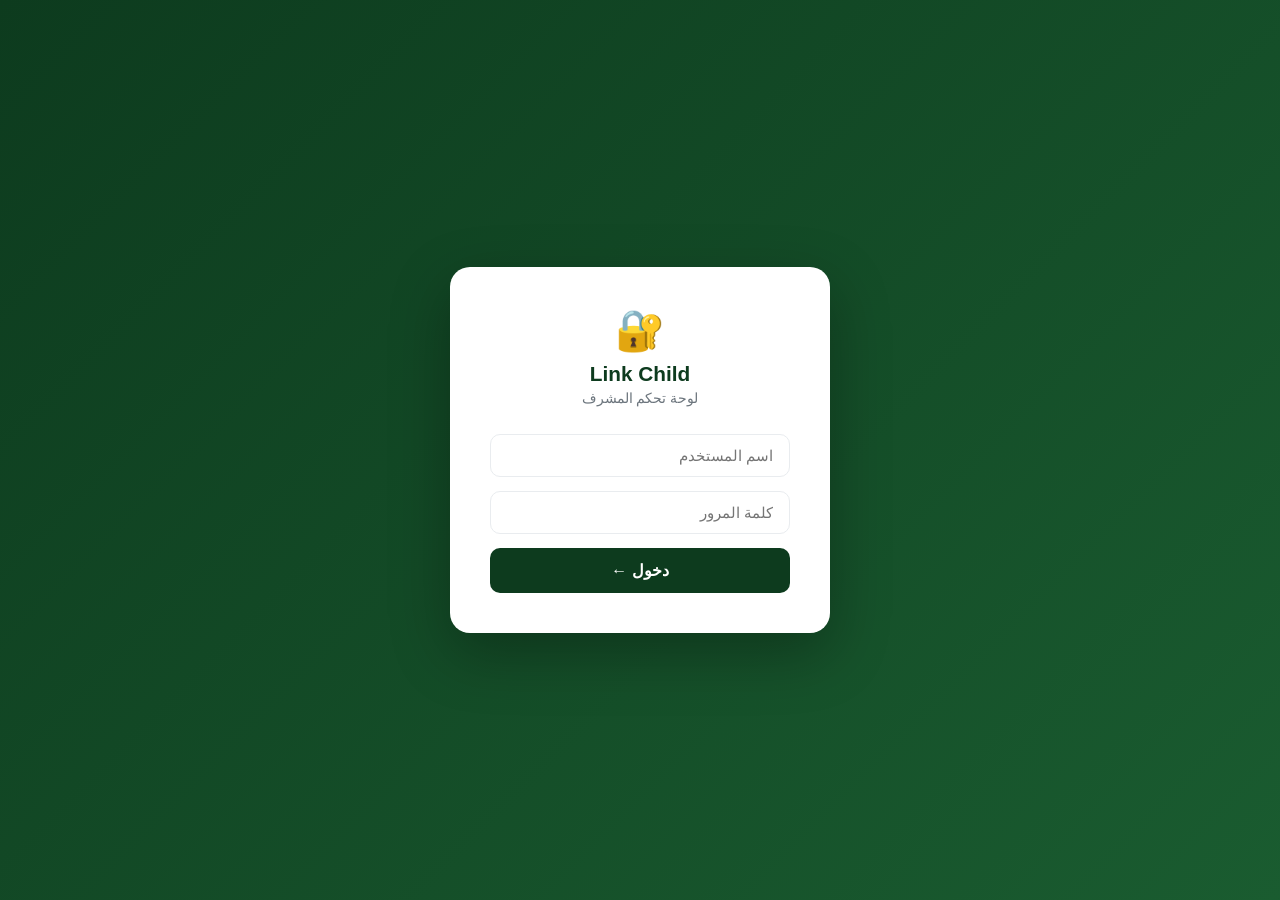
<file: admin.html>
<!DOCTYPE html>
<html lang="ar" dir="rtl">
<head>
<meta charset="UTF-8">
<meta name="viewport" content="width=device-width, initial-scale=1.0">
<title>Link Child — لوحة التحكم</title>
<meta name="robots" content="noindex, nofollow">
<style>
:root {
  --g1:#0D3B1E; --g2:#1a5c30; --g3:#28a745;
  --gold:#F9A825; --bg:#f4f6f9; --card:#fff;
  --text:#1a1a2e; --muted:#6c757d; --red:#dc3545;
  --border:#e9ecef;
}
* { margin:0; padding:0; box-sizing:border-box; }
body { font-family:'Segoe UI',Tahoma,sans-serif; background:var(--bg); color:var(--text); direction:rtl; }

/* ── Sidebar ── */
.sidebar {
  position: fixed; right:0; top:0; bottom:0; width:240px;
  background:var(--g1); color:white; padding:0;
  display:flex; flex-direction:column; z-index:100;
}
.sidebar-logo {
  padding:24px 20px; border-bottom:1px solid rgba(255,255,255,.1);
  font-size:1.1rem; font-weight:900; display:flex; align-items:center; gap:10px;
}
.sidebar-logo span { color:var(--gold); }
.sidebar-nav { flex:1; padding:16px 0; }
.nav-link {
  display:flex; align-items:center; gap:12px;
  padding:12px 20px; color:rgba(255,255,255,.75);
  cursor:pointer; transition:all .2s; border-right:3px solid transparent;
  font-size:.9rem;
}
.nav-link:hover, .nav-link.active {
  background:rgba(255,255,255,.1); color:white;
  border-right-color:var(--gold);
}
.nav-link .icon { font-size:1.1rem; width:22px; text-align:center; }
.sidebar-footer {
  padding:16px 20px; border-top:1px solid rgba(255,255,255,.1);
  font-size:.8rem; color:rgba(255,255,255,.5);
}

/* ── Main ── */
.main { margin-right:240px; padding:24px; min-height:100vh; }
.topbar {
  display:flex; align-items:center; justify-content:space-between;
  margin-bottom:28px;
}
.page-title { font-size:1.4rem; font-weight:900; color:var(--g1); }
.topbar-right { display:flex; align-items:center; gap:12px; }
.admin-badge {
  background:var(--g1); color:white; padding:6px 14px;
  border-radius:20px; font-size:.8rem; font-weight:700;
}
.logout-btn {
  background:var(--red); color:white; border:none; padding:8px 16px;
  border-radius:8px; cursor:pointer; font-size:.85rem; font-weight:700;
}

/* ── Stats Cards ── */
.stats-grid {
  display:grid; grid-template-columns:repeat(auto-fit,minmax(200px,1fr));
  gap:16px; margin-bottom:28px;
}
.stat-card {
  background:var(--card); border-radius:14px;
  padding:20px; box-shadow:0 2px 12px rgba(0,0,0,.06);
  display:flex; align-items:center; gap:16px;
}
.stat-icon {
  width:52px; height:52px; border-radius:12px;
  display:flex; align-items:center; justify-content:center;
  font-size:1.5rem;
}
.stat-icon.green  { background:#d4edda; }
.stat-icon.yellow { background:#fff3cd; }
.stat-icon.blue   { background:#cce5ff; }
.stat-icon.red    { background:#f8d7da; }
.stat-num { font-size:1.8rem; font-weight:900; line-height:1; }
.stat-label { font-size:.8rem; color:var(--muted); margin-top:2px; }

/* ── Table ── */
.card {
  background:var(--card); border-radius:14px;
  box-shadow:0 2px 12px rgba(0,0,0,.06); margin-bottom:20px;
  overflow:hidden;
}
.card-header {
  padding:16px 20px; border-bottom:1px solid var(--border);
  display:flex; align-items:center; justify-content:space-between;
}
.card-title { font-weight:800; font-size:1rem; }
.card-actions { display:flex; gap:8px; }
.btn {
  padding:7px 14px; border-radius:8px; border:none;
  cursor:pointer; font-size:.82rem; font-weight:700; font-family:inherit;
}
.btn-primary { background:var(--g1); color:white; }
.btn-danger  { background:var(--red); color:white; }
.btn-success { background:var(--g3); color:white; }
.btn-sm { padding:4px 10px; font-size:.75rem; }
table { width:100%; border-collapse:collapse; }
th { padding:12px 16px; text-align:right; font-size:.8rem; color:var(--muted); background:#f8f9fa; border-bottom:1px solid var(--border); font-weight:700; }
td { padding:12px 16px; border-bottom:1px solid var(--border); font-size:.85rem; vertical-align:middle; }
tr:hover td { background:#fafafa; }
.badge {
  padding:3px 10px; border-radius:20px; font-size:.73rem; font-weight:700;
}
.badge-active  { background:#d4edda; color:#155724; }
.badge-found   { background:#cce5ff; color:#004085; }
.badge-closed  { background:#e2e3e5; color:#383d41; }
.report-img { width:44px; height:44px; border-radius:8px; object-fit:cover; background:#eee; }
.report-img-placeholder { width:44px; height:44px; border-radius:8px; background:#f0f0f0; display:flex; align-items:center; justify-content:center; font-size:1.2rem; }

/* ── Login ── */
.login-wrap {
  min-height:100vh; display:flex; align-items:center; justify-content:center;
  background:linear-gradient(135deg,var(--g1),var(--g2));
}
.login-card {
  background:white; border-radius:20px; padding:40px;
  width:100%; max-width:380px; box-shadow:0 20px 60px rgba(0,0,0,.3);
  text-align:center;
}
.login-logo { font-size:2.5rem; margin-bottom:8px; }
.login-title { font-size:1.3rem; font-weight:900; color:var(--g1); margin-bottom:4px; }
.login-sub { font-size:.85rem; color:var(--muted); margin-bottom:28px; }
.login-input {
  width:100%; padding:12px 16px; border:1.5px solid var(--border);
  border-radius:10px; font-size:.95rem; font-family:inherit;
  margin-bottom:14px; text-align:right; direction:rtl; outline:none;
  transition:border .2s;
}
.login-input:focus { border-color:var(--g3); }
.login-btn {
  width:100%; padding:13px; background:var(--g1); color:white;
  border:none; border-radius:10px; font-size:1rem; font-weight:800;
  cursor:pointer; font-family:inherit; transition:all .2s;
}
.login-btn:hover { background:var(--g2); }
.login-error { color:var(--red); font-size:.85rem; margin-top:8px; display:none; }

/* ── Section pages ── */
.section { display:none; }
.section.active { display:block; }
</style>
</head>
<body>

<!-- ════ LOGIN SCREEN ════ -->
<div id="loginScreen" class="login-wrap">
  <div class="login-card">
    <div class="login-logo">🔐</div>
    <div class="login-title">Link Child</div>
    <div class="login-sub">لوحة تحكم المشرف</div>
    <input class="login-input" type="text" id="adminUser" placeholder="اسم المستخدم" autocomplete="off">
    <input class="login-input" type="password" id="adminPass" placeholder="كلمة المرور">
    <button class="login-btn" onclick="doLogin()">دخول ←</button>
    <div class="login-error" id="loginError">❌ بيانات غير صحيحة</div>
  </div>
</div>

<!-- ════ DASHBOARD ════ -->
<div id="dashboard" style="display:none">

  <!-- Sidebar -->
  <div class="sidebar">
    <div class="sidebar-logo">
      🧒 <span>Link Child</span> Admin
    </div>
    <nav class="sidebar-nav">
      <div class="nav-link active" onclick="showSection('overview')" id="nav-overview">
        <span class="icon">📊</span> نظرة عامة
      </div>
      <div class="nav-link" onclick="showSection('missing')" id="nav-missing">
        <span class="icon">🚨</span> المفقودون
      </div>
      <div class="nav-link" onclick="showSection('found')" id="nav-found">
        <span class="icon">✅</span> المعثور عليهم
      </div>
      <div class="nav-link" onclick="showSection('uploads')" id="nav-uploads">
        <span class="icon">📁</span> الملفات
      </div>
    </nav>
    <div class="sidebar-footer">Link Child Admin v1.0</div>
  </div>

  <!-- Main Content -->
  <div class="main">
    <div class="topbar">
      <div class="page-title" id="pageTitle">نظرة عامة</div>
      <div class="topbar-right">
        <span class="admin-badge">👤 مشرف</span>
        <button class="logout-btn" onclick="doLogout()">خروج</button>
      </div>
    </div>

    <!-- ── OVERVIEW ── -->
    <div class="section active" id="section-overview">
      <div class="stats-grid" id="statsGrid">
        <div class="stat-card">
          <div class="stat-icon yellow">🚨</div>
          <div><div class="stat-num" id="statMissing">—</div><div class="stat-label">مفقودون نشطون</div></div>
        </div>
        <div class="stat-card">
          <div class="stat-icon green">✅</div>
          <div><div class="stat-num" id="statFound">—</div><div class="stat-label">معثور عليهم</div></div>
        </div>
        <div class="stat-card">
          <div class="stat-icon blue">📊</div>
          <div><div class="stat-num" id="statTotal">—</div><div class="stat-label">إجمالي البلاغات</div></div>
        </div>
        <div class="stat-card">
          <div class="stat-icon red">📅</div>
          <div><div class="stat-num" id="statToday">—</div><div class="stat-label">بلاغات اليوم</div></div>
        </div>
      </div>

      <div class="card">
        <div class="card-header">
          <div class="card-title">🕐 آخر البلاغات</div>
          <button class="btn btn-primary btn-sm" onclick="loadAll()">🔄 تحديث</button>
        </div>
        <table>
          <thead>
            <tr><th>الاسم</th><th>النوع</th><th>المنطقة</th><th>التاريخ</th><th>الحالة</th><th>إجراء</th></tr>
          </thead>
          <tbody id="recentTable"><tr><td colspan="6" style="text-align:center;padding:30px;color:#999">جاري التحميل...</td></tr></tbody>
        </table>
      </div>
    </div>

    <!-- ── MISSING ── -->
    <div class="section" id="section-missing">
      <div class="card">
        <div class="card-header">
          <div class="card-title">🚨 قائمة المفقودين</div>
          <div class="card-actions">
            <input id="searchMissing" type="text" placeholder="بحث..." style="padding:6px 12px;border:1px solid #ddd;border-radius:8px;font-size:.85rem" oninput="filterTable('missing')">
            <button class="btn btn-success btn-sm" onclick="exportCSV('missing')">⬇️ تصدير CSV</button>
          </div>
        </div>
        <table>
          <thead><tr><th>صورة</th><th>الاسم</th><th>العمر</th><th>المنطقة</th><th>ولي الأمر</th><th>التليفون</th><th>التاريخ</th><th>الحالة</th><th>إجراء</th></tr></thead>
          <tbody id="missingTable"><tr><td colspan="9" style="text-align:center;padding:30px;color:#999">جاري التحميل...</td></tr></tbody>
        </table>
      </div>
    </div>

    <!-- ── FOUND ── -->
    <div class="section" id="section-found">
      <div class="card">
        <div class="card-header">
          <div class="card-title">✅ قائمة المعثور عليهم</div>
          <div class="card-actions">
            <input id="searchFound" type="text" placeholder="بحث..." style="padding:6px 12px;border:1px solid #ddd;border-radius:8px;font-size:.85rem" oninput="filterTable('found')">
            <button class="btn btn-success btn-sm" onclick="exportCSV('found')">⬇️ تصدير CSV</button>
          </div>
        </div>
        <table>
          <thead><tr><th>صورة</th><th>الاسم</th><th>العمر</th><th>المنطقة</th><th>المُبلِّغ</th><th>التليفون</th><th>التاريخ</th><th>الحالة</th><th>إجراء</th></tr></thead>
          <tbody id="foundTable"><tr><td colspan="9" style="text-align:center;padding:30px;color:#999">جاري التحميل...</td></tr></tbody>
        </table>
      </div>
    </div>

    <!-- ── UPLOADS ── -->
    <div class="section" id="section-uploads">
      <div class="card">
        <div class="card-header">
          <div class="card-title">📁 الملفات المرفوعة</div>
        </div>
        <table>
          <thead><tr><th>#</th><th>اسم الملف</th><th>النوع</th><th>الحجم</th><th>التاريخ</th></tr></thead>
          <tbody id="uploadsTable"><tr><td colspan="5" style="text-align:center;padding:30px;color:#999">جاري التحميل...</td></tr></tbody>
        </table>
      </div>
    </div>

  </div>
</div>

<script>
const API = '';
// ── Simple admin auth (غير البيانات دي) ──
const ADMIN_USER = 'admin';
const ADMIN_PASS = 'linkchild2026';

let allMissing = [], allFound = [];

function doLogin() {
  const u = document.getElementById('adminUser').value.trim();
  const p = document.getElementById('adminPass').value;
  if (u === ADMIN_USER && p === ADMIN_PASS) {
    document.getElementById('loginScreen').style.display = 'none';
    document.getElementById('dashboard').style.display = 'block';
    sessionStorage.setItem('admin', '1');
    loadAll();
  } else {
    document.getElementById('loginError').style.display = 'block';
  }
}

function doLogout() {
  sessionStorage.removeItem('admin');
  location.reload();
}

function showSection(name) {
  document.querySelectorAll('.section').forEach(s => s.classList.remove('active'));
  document.querySelectorAll('.nav-link').forEach(n => n.classList.remove('active'));
  document.getElementById('section-' + name).classList.add('active');
  document.getElementById('nav-' + name).classList.add('active');
  const titles = { overview:'نظرة عامة', missing:'المفقودون', found:'المعثور عليهم', uploads:'الملفات' };
  document.getElementById('pageTitle').textContent = titles[name] || name;
}

async function loadAll() {
  try {
    const [mr, fr] = await Promise.all([
      fetch(API + '/api/reports/missing').then(r=>r.json()),
      fetch(API + '/api/reports/found').then(r=>r.json())
    ]);
    allMissing = mr.success ? mr.data : [];
    allFound   = fr.success ? fr.data : [];
    renderStats();
    renderRecent();
    renderMissingTable(allMissing);
    renderFoundTable(allFound);
  } catch(e) {
    console.error('Load error:', e);
  }
}

function renderStats() {
  const today = new Date().toDateString();
  const todayCount = [...allMissing, ...allFound].filter(r => new Date(r.created_at).toDateString() === today).length;
  document.getElementById('statMissing').textContent = allMissing.length;
  document.getElementById('statFound').textContent   = allFound.length;
  document.getElementById('statTotal').textContent   = allMissing.length + allFound.length;
  document.getElementById('statToday').textContent   = todayCount;
}

function renderRecent() {
  const all = [
    ...allMissing.map(r => ({...r, _type:'missing'})),
    ...allFound.map(r => ({...r, _type:'found'}))
  ].sort((a,b) => new Date(b.created_at) - new Date(a.created_at)).slice(0, 10);

  document.getElementById('recentTable').innerHTML = all.length ? all.map(r => `
    <tr>
      <td><strong>${r.name||'—'}</strong></td>
      <td>${r._type==='missing'?'🚨 مفقود':'✅ معثور'}</td>
      <td>${r.area||'—'}</td>
      <td>${r.created_at ? new Date(r.created_at).toLocaleDateString('ar-EG') : '—'}</td>
      <td><span class="badge badge-active">نشط</span></td>
      <td>
        <button class="btn btn-success btn-sm" onclick="updateStatus('${r._type}',${r.id},'found')">✅ تم العثور</button>
        <button class="btn btn-danger btn-sm" onclick="deleteReport('${r._type}',${r.id})">🗑️</button>
      </td>
    </tr>`).join('') : '<tr><td colspan="6" style="text-align:center;padding:20px;color:#999">لا توجد بلاغات</td></tr>';
}

function renderMissingTable(data) {
  document.getElementById('missingTable').innerHTML = data.length ? data.map(r => `
    <tr>
      <td>${r.image_path ? `<img src="${API}/${r.image_path}" class="report-img">` : '<div class="report-img-placeholder">👦</div>'}</td>
      <td><strong>${r.name||'—'}</strong></td>
      <td>${r.age||'—'}</td>
      <td>${r.area||'—'}</td>
      <td>${r.guardian||'—'}</td>
      <td dir="ltr">${r.phone||'—'}</td>
      <td>${r.created_at ? new Date(r.created_at).toLocaleDateString('ar-EG') : '—'}</td>
      <td><span class="badge badge-active">نشط</span></td>
      <td>
        <button class="btn btn-success btn-sm" onclick="updateStatus('missing',${r.id},'found')">✅ وُجد</button>
        <button class="btn btn-danger btn-sm" onclick="deleteReport('missing',${r.id})">🗑️</button>
      </td>
    </tr>`).join('') : '<tr><td colspan="9" style="text-align:center;padding:20px;color:#999">لا توجد بلاغات</td></tr>';
}

function renderFoundTable(data) {
  document.getElementById('foundTable').innerHTML = data.length ? data.map(r => `
    <tr>
      <td>${r.image_path ? `<img src="${API}/${r.image_path}" class="report-img">` : '<div class="report-img-placeholder">👧</div>'}</td>
      <td><strong>${r.name||'مجهول'}</strong></td>
      <td>${r.age||'—'}</td>
      <td>${r.area||'—'}</td>
      <td>${r.reporter||'—'}</td>
      <td dir="ltr">${r.phone||'—'}</td>
      <td>${r.created_at ? new Date(r.created_at).toLocaleDateString('ar-EG') : '—'}</td>
      <td><span class="badge badge-found">معثور</span></td>
      <td>
        <button class="btn btn-danger btn-sm" onclick="deleteReport('found',${r.id})">🗑️</button>
      </td>
    </tr>`).join('') : '<tr><td colspan="9" style="text-align:center;padding:20px;color:#999">لا توجد بلاغات</td></tr>';
}

function filterTable(type) {
  const q = document.getElementById('search' + (type==='missing'?'Missing':'Found')).value.toLowerCase();
  const data = (type==='missing' ? allMissing : allFound).filter(r =>
    (r.name||'').toLowerCase().includes(q) || (r.area||'').toLowerCase().includes(q) || (r.phone||'').includes(q)
  );
  type === 'missing' ? renderMissingTable(data) : renderFoundTable(data);
}

async function updateStatus(type, id, status) {
  if (!confirm('تأكيد تغيير الحالة؟')) return;
  try {
    await fetch(`${API}/api/report/${type}/${id}/status`, {
      method: 'POST',
      headers: {'Content-Type':'application/json'},
      body: JSON.stringify({status})
    });
    loadAll();
  } catch(e) { alert('خطأ في التحديث'); }
}

async function deleteReport(type, id) {
  if (!confirm('هل أنت متأكد من الحذف؟')) return;
  try {
    await fetch(`${API}/api/report/${type}/${id}`, { method: 'DELETE' });
    loadAll();
  } catch(e) { alert('خطأ في الحذف'); }
}

function exportCSV(type) {
  const data = type === 'missing' ? allMissing : allFound;
  if (!data.length) { alert('لا توجد بيانات'); return; }
  const headers = type === 'missing'
    ? ['ID','الاسم','العمر','المنطقة','ولي الأمر','التليفون','التاريخ']
    : ['ID','الاسم','العمر','المنطقة','المبلغ','التليفون','التاريخ'];
  const rows = data.map(r => type === 'missing'
    ? [r.id, r.name, r.age, r.area, r.guardian, r.phone, r.created_at]
    : [r.id, r.name, r.age, r.area, r.reporter, r.phone, r.created_at]
  );
  const csv = '\uFEFF' + [headers, ...rows].map(r => r.map(v => `"${v||''}"`).join(',')).join('\n');
  const a = document.createElement('a');
  a.href = URL.createObjectURL(new Blob([csv], {type:'text/csv;charset=utf-8'}));
  a.download = `linkchild_${type}_${new Date().toISOString().slice(0,10)}.csv`;
  a.click();
}

// Check session
if (sessionStorage.getItem('admin')) {
  document.getElementById('loginScreen').style.display = 'none';
  document.getElementById('dashboard').style.display = 'block';
  loadAll();
}

document.getElementById('adminPass').addEventListener('keydown', e => {
  if (e.key === 'Enter') doLogin();
});
</script>
</body>
</html>
</file>
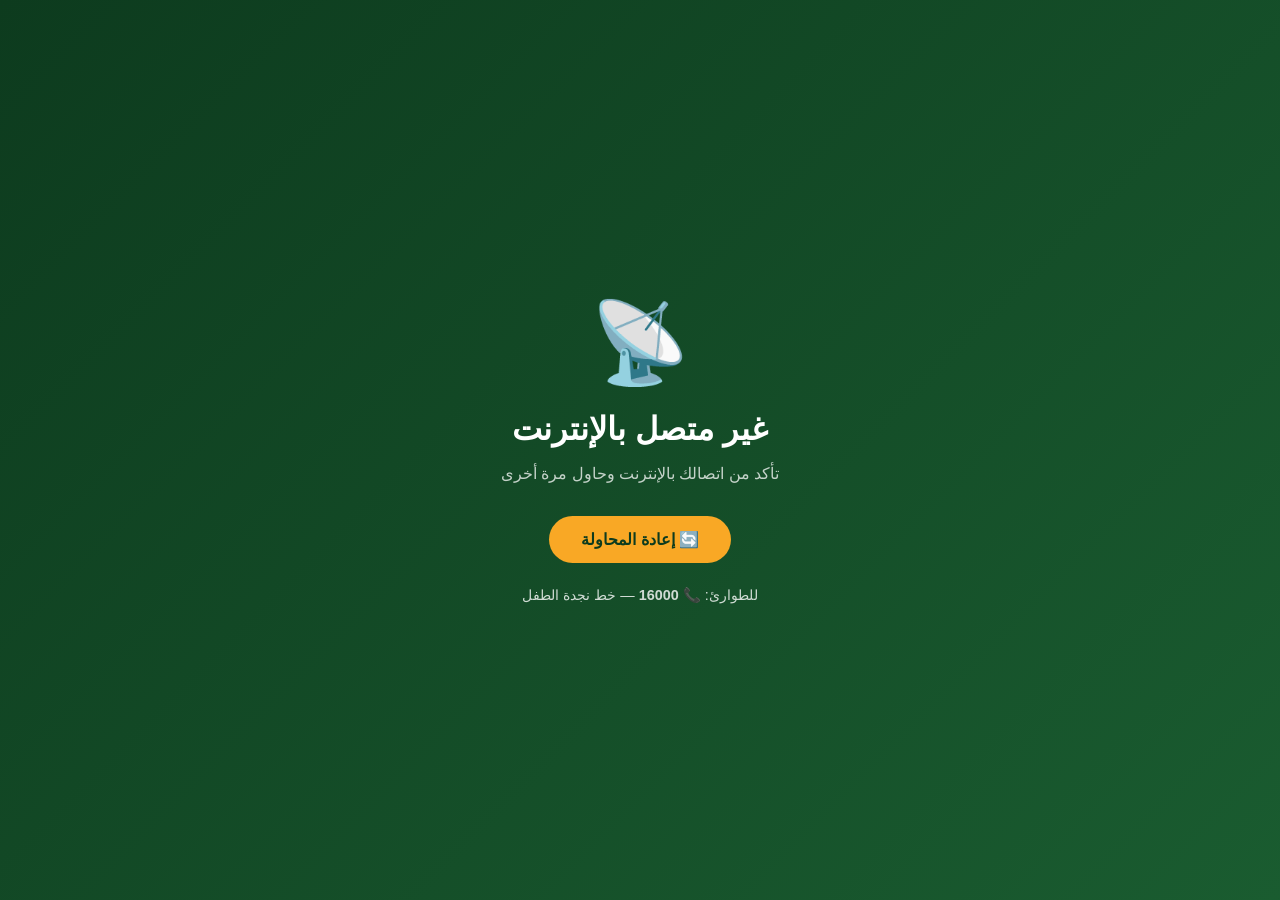
<file: offline.html>
<!DOCTYPE html>
<html lang="ar" dir="rtl">
<head>
<meta charset="UTF-8">
<meta name="viewport" content="width=device-width, initial-scale=1.0">
<title>غير متصل | Link Child</title>
<style>
  * { margin:0; padding:0; box-sizing:border-box; }
  body {
    font-family: 'Segoe UI', Tahoma, sans-serif;
    background: linear-gradient(135deg, #0D3B1E, #1a5c30);
    min-height: 100vh; display: flex; align-items: center;
    justify-content: center; text-align: center; color: white; padding: 20px;
  }
  .icon { font-size: 5rem; margin-bottom: 20px; }
  h1 { font-size: 2rem; font-weight: 900; margin-bottom: 12px; }
  p  { opacity: .75; margin-bottom: 28px; line-height: 1.7; }
  button {
    background: #F9A825; color: #0D3B1E; border: none;
    padding: 14px 32px; border-radius: 50px; font-weight: 800;
    font-size: 1rem; cursor: pointer;
  }
  .emergency { margin-top: 24px; font-size: .9rem; opacity: .8; }
</style>
</head>
<body>
  <div>
    <div class="icon">📡</div>
    <h1>غير متصل بالإنترنت</h1>
    <p>تأكد من اتصالك بالإنترنت وحاول مرة أخرى</p>
    <button onclick="location.reload()">🔄 إعادة المحاولة</button>
    <div class="emergency">
      للطوارئ: <strong>📞 16000</strong> — خط نجدة الطفل
    </div>
  </div>
</body>
</html>
</file>
